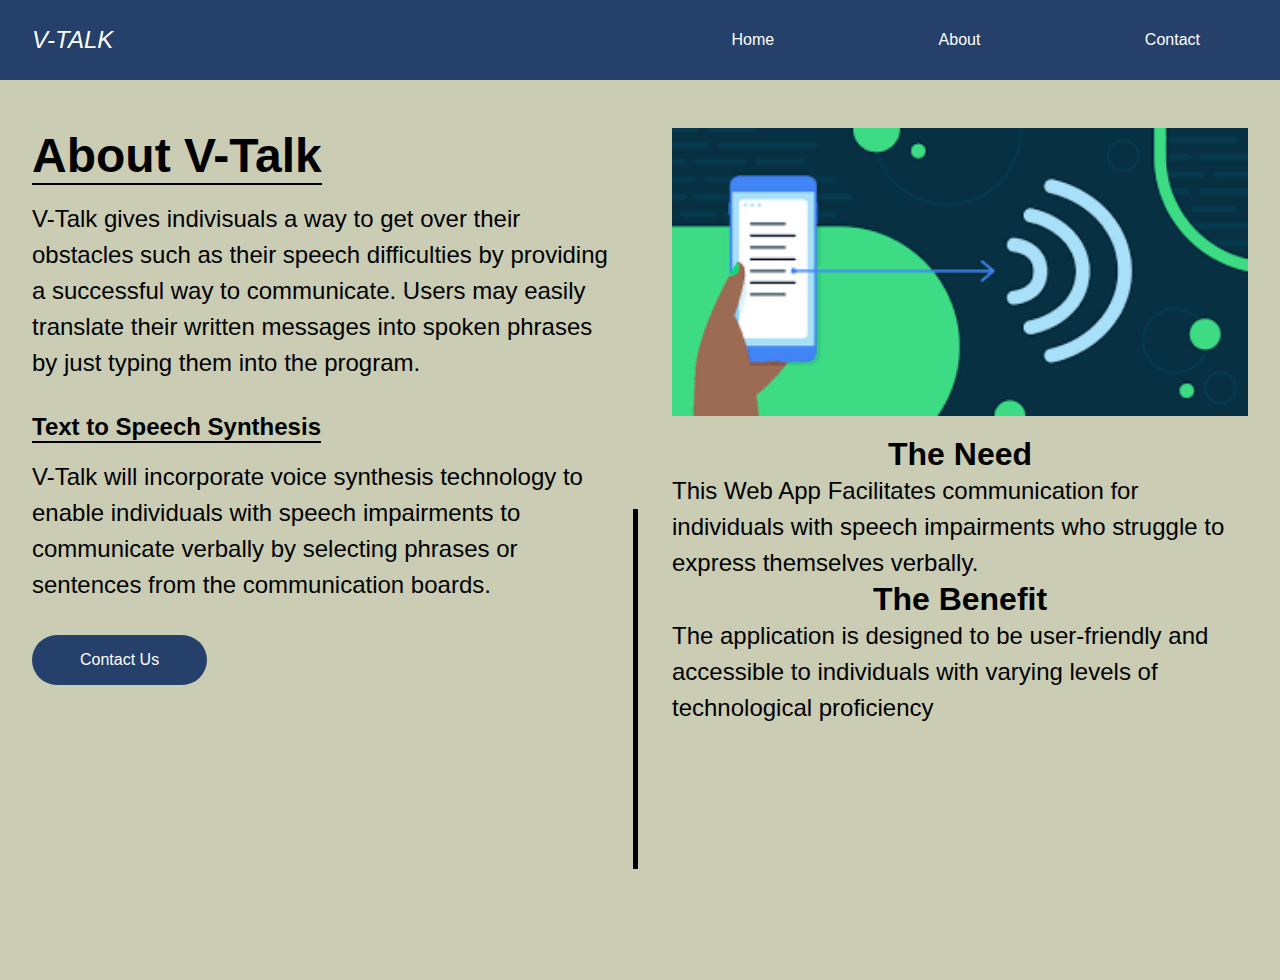
<file: about.html>
<!DOCTYPE html>
<html lang="en">

<head>
    <meta charset="UTF-8">
    <meta name="viewport" content="width=device-width, initial-scale=1.0">
    <title>Document</title>
    <link rel="stylesheet" href="about.css">
</head>

<body>
    <nav>
        <div class="logo">V-TALK</div>
        <div class="Nav-items">
            <a href="index.html">Home</a>
            <a href="about.html">About</a>
            <a href="contact.html">Contact</a>
        </div>
    </nav>

    <section class="hero">
        <div class="hero-container">
            <div class="column-left">
                <h1>About V-Talk</h1>
                <p> V-Talk gives indivisuals a way to get over their obstacles such as their speech difficulties by
                    providing a successful way to communicate. Users may easily translate their written messages into
                    spoken phrases by just typing them into the program.
                </p>
                <h2>Text to Speech Synthesis</h2>
                <p> V-Talk will incorporate voice synthesis technology to enable individuals with speech
                    impairments to communicate verbally by selecting phrases or sentences from the communication
                    boards.
                </p>



                <button>
                    <a href="contact.html">Contact Us</a>
                </button>

            </div>

            <div class="column-right">
                <img src="txtspch.png" alt="" class="hero-image">
                <div class="additional-content">
                    <h2>The Need</h2>
                    <p>This Web App Facilitates communication for individuals with speech impairments who struggle to
                        express
                        themselves verbally.</p>

                    <h2>The Benefit</h2>
                    <p>The application is designed to be user-friendly and accessible to individuals with varying
                        levels of technological proficiency</p>
                </div>

            </div>


    </section>

</body>

</html>
</file>
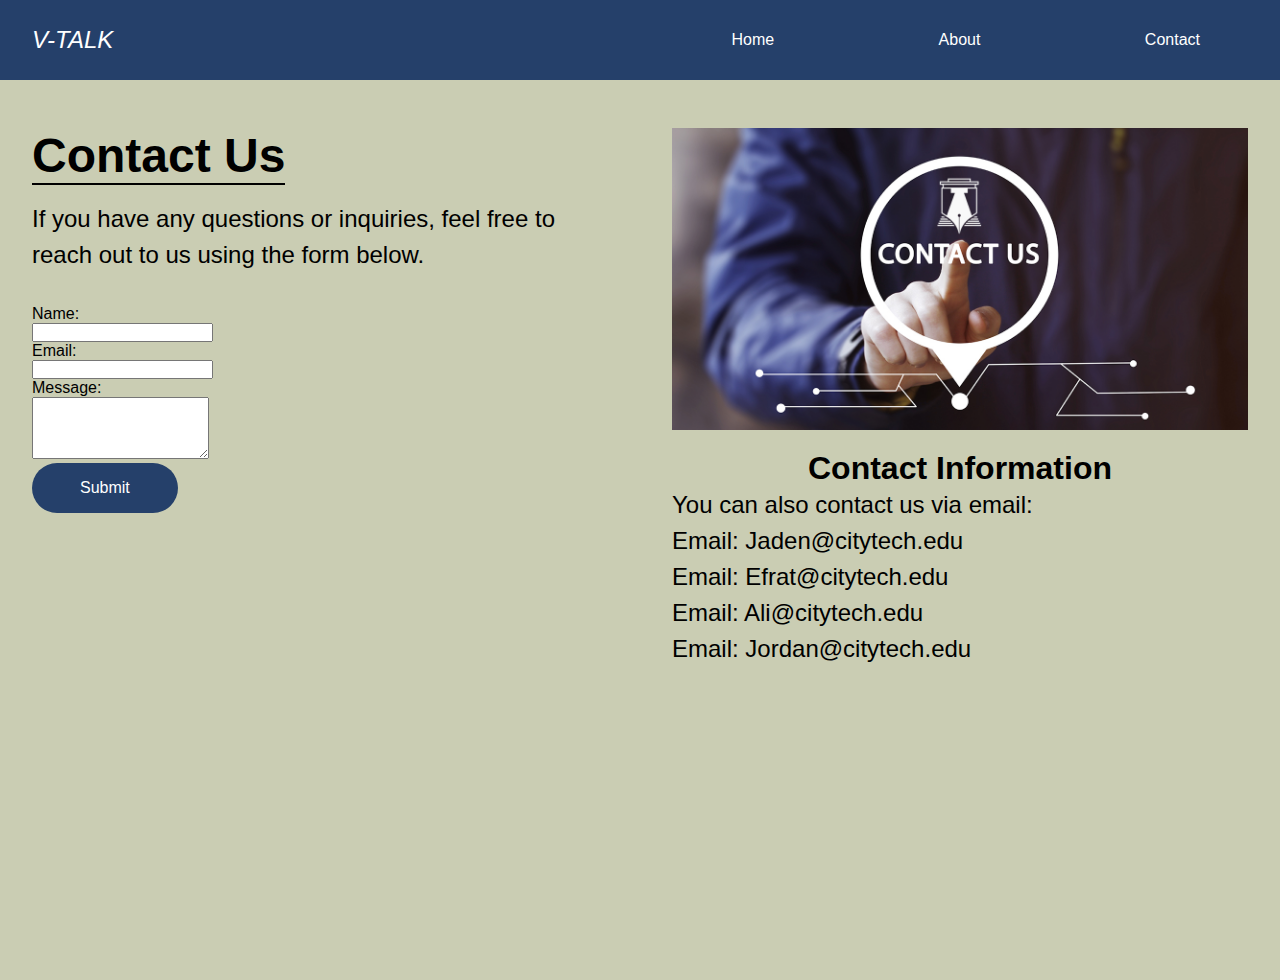
<file: contact.html>
<!DOCTYPE html>
<html lang="en">

<head>
    <meta charset="UTF-8">
    <meta name="viewport" content="width=device-width, initial-scale=1.0">
    <title>Contact Us - V-TALK</title>
    <link rel="stylesheet" href="about.css">
</head>

<body>
    <nav>
        <div class="logo">V-TALK</div>
        <div class="Nav-items">
            <a href="index.html">Home</a>
            <a href="about.html">About</a>
            <a href="contact.html">Contact</a>
        </div>
    </nav>

    <section class="hero">
        <div class="hero-container">
            <div class="column-left">
                <h1>Contact Us</h1>
                <p>If you have any questions or inquiries, feel free to reach out to us using the form below.</p>
                <form action="#" method="POST">
                    <label for="name">Name:</label><br>
                    <input type="text" id="name" name="name" required><br>
                    <label for="email">Email:</label><br>
                    <input type="email" id="email" name="email" required><br>
                    <label for="message">Message:</label><br>
                    <textarea id="message" name="message" rows="4" required></textarea><br>
                    <button type="submit">Submit</button>
                </form>
            </div>

            <div class="column-right">
                <img src="contact.jpeg" alt="" class="hero-image">
                <div class="additional-content">
                    <h2>Contact Information</h2>
                    <p>You can also contact us via email:</p>
                    <p>Email: Jaden@citytech.edu</p>
                    <p>Email: Efrat@citytech.edu</p>
                    <p>Email: Ali@citytech.edu</p>
                    <p>Email: Jordan@citytech.edu</p>

                </div>
            </div>
        </div>
    </section>

</body>

</html>
</file>
<file: about.css>
*,
*:before,
*:after {
    box-sizing: border-box;
    margin: 0;
    padding: 0;
    font-family: 'Trebuchet MS', 'Lucida Sans Unicode', 'Lucida Grande', 'Lucida Sans', Arial, sans-serif;
}

nav {
    height: 80px;
    background: rgb(37, 64, 106);
    display: flex;
    justify-content: space-between;
    align-items: center;
    padding: 0rem calc((100vw - 1300px) / 2);

    .logo {
        color: white;
        font-size: 1.5rem;
        font-style: italic;
        padding: 0 2rem;
    }
}

nav a {
    text-decoration: none;
    color: white;
    padding: 0 5rem;
    position: relative;
}

nav a::before,
nav a::after {
    content: '';
    position: absolute;
    height: 3px;
    width: 0;
    background-color: white;

    bottom: -5px;
    transition: width 0.5s;
}

nav a::after {
    left: 0;
    bottom: -10px;
}

nav a::before {
    right: 0;
    top: -10px;
}



nav a:hover:after,
nav a:hover:before {
    width: 100%;
}


.hero {
    background: rgba(89, 101, 20, 0.322);
}


.hero-container {
    display: grid;
    grid-template-columns: 1fr 1fr;
    height: 100vh;
    padding: 3rem calc((100vw - 1300px) / 2);
    align-items: flex-start;
}

.column-left {
    display: flex;
    flex-direction: column;
    justify-content: center;
    align-items: flex-start;
    color: black;
    padding: 0rem 2rem;

}

.column-left h1 {
    margin-bottom: 1rem;
    font-size: 3rem;
    border-bottom: 2px solid black;
}

.column-left h2+p {
    position: relative;
}

.column-left h2+P::after {
    content: '';
    position: absolute;
    top: 50px;
    right: -30px;
    /* Adjust the position of the line */
    height: 250%;
    /* Height of the line */
    width: 5px;
    /* Width of the vertical line */
    background-color: black;
    /* Color of the line */
}

.column-left h2 {
    border-bottom: 2px solid black;
    margin-bottom: 1rem;
}



.column-left p {
    margin-bottom: 2rem;
    font-size: 1.5rem;
    line-height: 1.5;
}



button {
    display: inline-block;
    padding: 1rem 3rem;
    font-size: 1rem;
    border: none;
    background: rgb(37, 64, 106);
    color: white;
    transition: 0.2s ease-out;
    cursor: pointer;
    border-radius: 50px;
}

button a {
    text-decoration: none;
    color: inherit;

}

button:hover {
    background: white;
    color: black;
}


.column-right {
    display: flex;
    justify-content: center;
    align-items: center;
    padding: 0rem 2rem;
    flex-direction: column;
    /* Change to column direction */
    text-align: center;
}



.additional-content {
    margin-top: 20px;
    text-align: left;
    width: 100%
}

.additional-content h2 {
    font-size: 2rem;
    text-align: center;
}

.additional-content p {
    font-size: 1.5rem;
    line-height: 1.5;
}

.hero-image {
    width: 100%;
    height: 100%;
}


@media screen and (max-width: 768px) {
    .hero-container {
        grid-template-columns: 1fr;
    }
}
</file>
